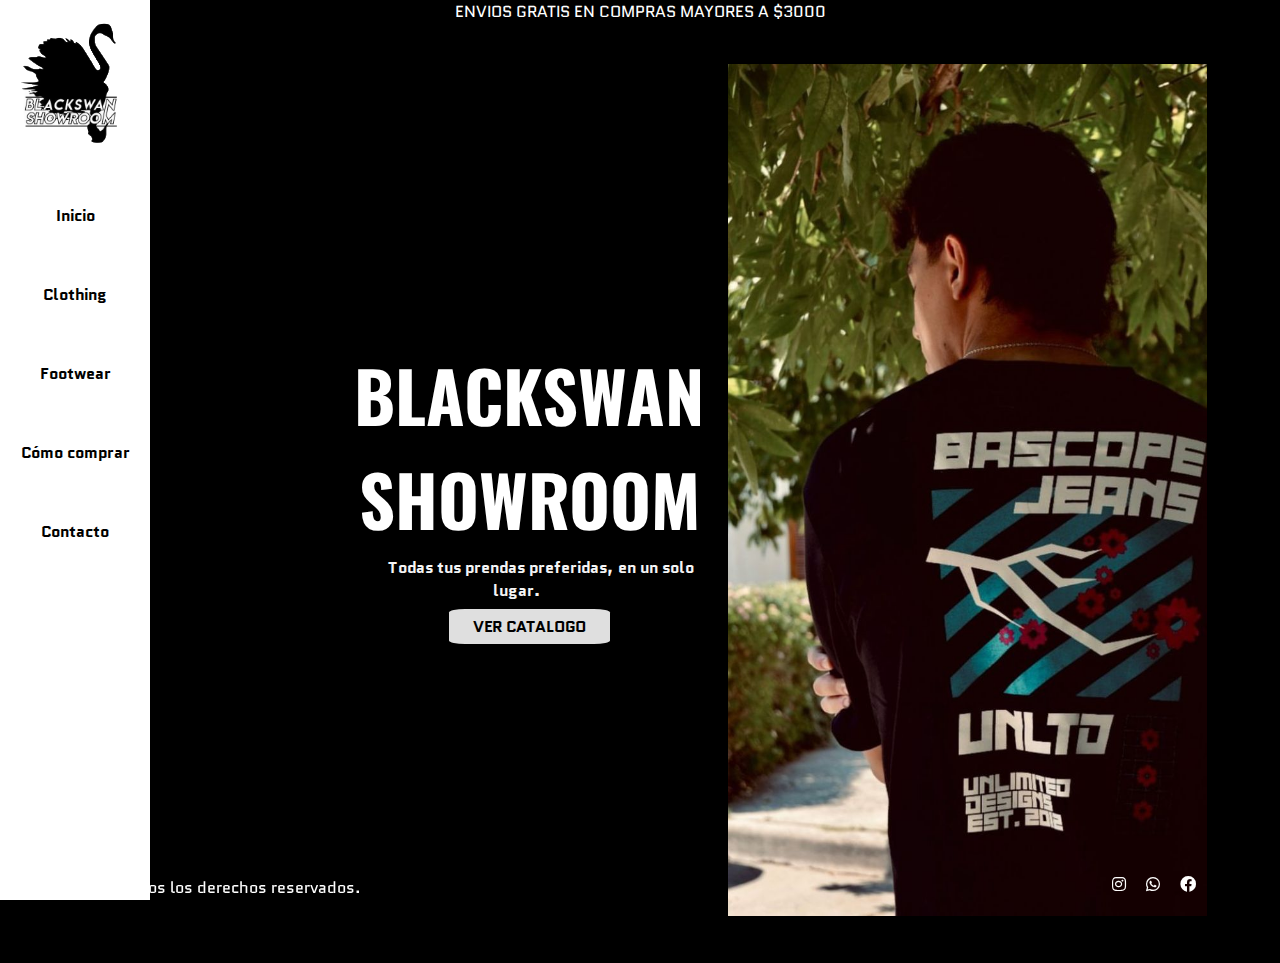
<file: index.html>
<!DOCTYPE html>
<html lang="en">
<head>
    <meta charset="UTF-8">
    <meta http-equiv="X-UA-Compatible" content="IE=edge">
    <meta name="viewport" content="width=device-width, initial-scale=1.0">
    <link rel="stylesheet" href="https://cdnjs.cloudflare.com/ajax/libs/font-awesome/5.15.3/css/all.min.css" />
    

    <link rel="preconnect" href="https://fonts.googleapis.com">
<link rel="preconnect" href="https://fonts.gstatic.com" crossorigin>
<link href="https://fonts.googleapis.com/css2?family=Quantico&display=swap" rel="stylesheet">
<link rel="preconnect" href="https://fonts.googleapis.com">
<link rel="preconnect" href="https://fonts.gstatic.com" crossorigin>
<link href="https://fonts.googleapis.com/css2?family=Oswald:wght@700&family=Quantico&display=swap" rel="stylesheet">
    <title>BLACKSWAN</title>
    <link rel="stylesheet" href="css/style.css">
</head>

<body>

    <!--HEADER-->
    <header>
        <div class="header-in">
            <p>ENVIOS GRATIS EN COMPRAS MAYORES A $3000</p>
        </div>
            <!--NAVBAR INCLUYENDO LA IMAGEN DEL LOGO-->
        <nav class="navbar">
            <div class="logo">
                <img src="./assets/img/logobs.png" alt="logobs">
            </div>
            <ul style="list-style: none;">
                <li><a href="#inicio" class="navbar-item"><strong>Inicio</strong></a></li>
                <li><a href="./pages/clothing.html" class="navbar-item"><strong>Clothing</strong></a>
            <!--futuro menu desplegable
                <ul>
                    <li><a href="./pages/clothing.html/remeras">REMERAS</a> </li>
                    <li><a href="#bermudas">BERMUDAS</a> </li>
                    <li><a href="jeans">JEANS</a></li>
                </ul>
                -->
                </li>
                <li><a href="./pages/footwear.html" class="navbar-item"><strong>Footwear</strong></a></li>
                <li><a href="./pages/comprar.html" class="navbar-item"><strong>Cómo comprar</strong></a></li>
                <li><a href="./pages/contacto.html" class="navbar-item"><strong>Contacto</strong></a></li>
            </ul>
        </nav>
        </div>
    </header>
    <!--FIN HEADER-->

    <!--MAIN-->
    <main id="main-doc">
        <section id="inicio">
            <!--Contenedor lado izquierdo-->
            <div class="left-container">
                <h1>BLACKSWAN<br>SHOWROOM</h1>
                <h4><span>Todas tus prendas preferidas, en un solo lugar.</span></h4>
                <div>
                    <a href="#" class="btn-main">VER CATALOGO</a>
                </div>
            </div>

            <!--Contenedor lado derecho-->
            <div class="right-container">
                <div class="content">
                <img src="./assets/img/fotomain.jpeg" class="img-main">
                </div>
            </div>
        </section>

        

    </main>
    <!--FIN MAIN-->
    
    <!--FOOTER-->
    <footer>
        <div class="footer-container">
            <div class="footer-text">
                <p>2023 - Todos los derechos reservados.</p>
            </div>
            <div class="footer-icons">
                <a href="https://www.instagram.com/blackswan.santiago/" alt="instagram" target="_blank">
                    <i class="fab fa-instagram"></i>
                </a>
                <a href="https://web.whatsapp.com/" alt="whatsapp" target="_blank">
                    <i class="fab fa-whatsapp"></i>
                </a>
                <a href="https://www.facebook.com/blackswanshowroom" alt="facebook" target="_blank">
                    <i class="fab fa-facebook"></i>
                </a>
                
            </div>
        </div>
    </footer>
</body>
</html>
</file>
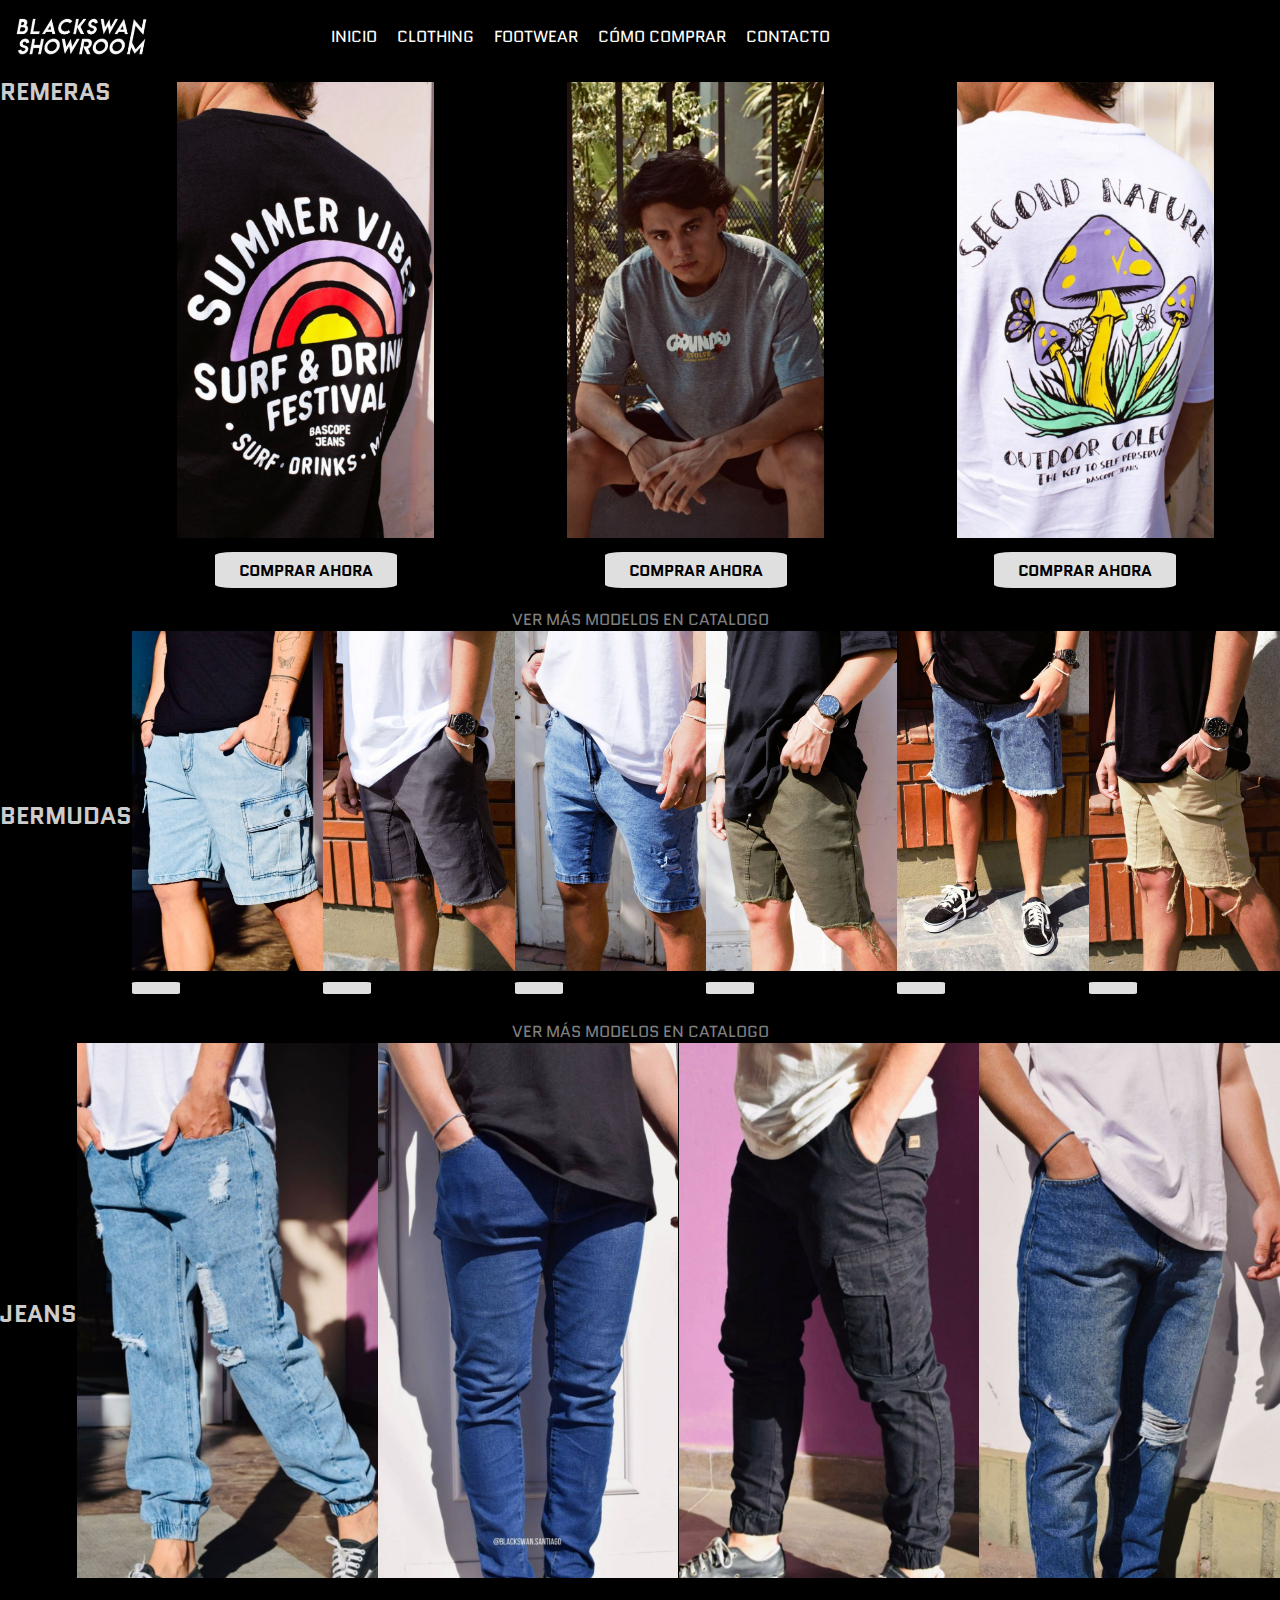
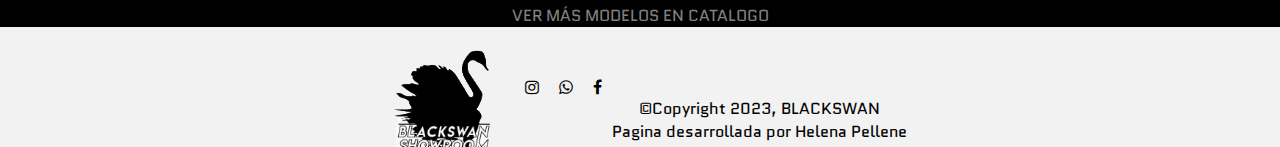
<file: pages/clothing.html>
<!DOCTYPE html>
<html lang="en">
<head>
    <meta charset="UTF-8">
    <meta http-equiv="X-UA-Compatible" content="IE=edge">
    <meta name="viewport" content="width=device-width, initial-scale=1.0">
    <link rel="stylesheet" href="../css/style.css">
    <link href="https://fonts.googleapis.com/css2?family=Quantico&display=swap" rel="stylesheet">
    <link rel="stylesheet" href=
"https://cdnjs.cloudflare.com/ajax/libs/font-awesome/4.7.0/css/font-awesome.min.css" />
    <title>CLOTHING - BS</title>
</head>
<body class="body-cl">
    <header class="header-sections">
        <!--NAV-BAR-->
        <nav class="nav-bar-sections">
        <a href="../index.html">
          <img id="header-img" src="../assets/img/Captura de pantalla 2023-02-25 105411.png" alt="logo" class="logo">
        </a>
          <ul>
            <a class="navbar-item-cl" href="../index.html">INICIO</a>
            <a class="navbar-item-cl" href="../pages/clothing.html">CLOTHING</a>
            <a class="navbar-item-cl" href="../pages/footwear.html">FOOTWEAR</a>
            <a class="navbar-item-cl" href="../pages/comprar.html">CÓMO COMPRAR</a>
            <a class="navbar-item-cl" href="../pages/contacto.html">CONTACTO</a>
          </ul>
        </nav>
      </header>
      
      <main>
        <!--seccion remeras-->
        <section class="clothing-img" id="remeras">
          <h2>REMERAS</h2>
          <div cont-im1>
            <img src="../assets/img/compra1.jpeg" alt="remeranegra" class="img-cl">
            <a href="#" class="btn">COMPRAR AHORA</a>
          </div>

          <div cont-im2>
            <img src="../assets/img/modelocloth.jpeg" alt="remerablanca" class="img-cl">
            <a href="#" class="btn">COMPRAR AHORA</a>
          </div>

          <div cont-im3>
            <img src="../assets/img/compra3.jpeg" alt="fotomodelo" class="img-cl">
            <a href="#" class="btn">COMPRAR AHORA</a>
          </div>

          
        </section>

        <div>
          <a href="#" class="catalogo">VER MÁS MODELOS EN CATALOGO</a>
        </div>

        <!--seccion bermudas-->
        <section class="ber-img-container" id="bermudas">
          <div>
          <h2>BERMUDAS</h2>
          </div>
          <div>
            <img src="../assets/img/bermuda1 (2).jpeg" alt="" class="img-ber">
            <a href="#" class="btn"></a>
          </div>

          <div>
            <img src="../assets/img/bermuda2 (2).jpeg" alt="" class="img-ber">
            <a href="#" class="btn"></a>
          </div>

          <div>
            <img src="../assets/img/bermuda3.jpeg" alt="" class="img-ber">
            <a href="#" class="btn"></a>
          </div>

          <div>
            <img src="../assets/img/bermuda4.jpeg" alt="" class="img-ber">
            <a href="#" class="btn"></a>
          </div>

          <div>
            <img src="../assets/img/bermuda5.jpeg" alt="" class="img-ber">
            <a href="#" class="btn"></a>
          </div>

          <div>
            <img src="../assets/img/bermuda6.jpeg" alt="" class="img-ber">
            <a href="#" class="btn"></a>
          </div>
        </section>

        <div>
          <a href="#" class="catalogo">VER MÁS MODELOS EN CATALOGO</a>
        </div>
        
      <!--seccion jeans-->
      <section class="jeans-img-container" id="jeans">
        <h2>JEANS</h2>
        <div>
          <img src="../assets/img/jean1.jpeg" alt="" class="img-jeans">
        </div>

        <div>
          <img src="../assets/img/jean2.jpeg" alt="" class="img-jeans">
        </div>

        <div>
          <img src="../assets/img/jean3.jpeg" alt="" class="img-jeans">
        </div>

        <div>
          <img src="../assets/img/jean4.jpeg" alt="" class="img-jeans">
        </div>
      </section>

      <div>
        <a href="#" class="catalogo">VER MÁS MODELOS EN CATALOGO</a>
      </div>


        </main>
<!-------------------------------------------->

          <footer class="footer-cont">
            <div>
            <img id="logo-img" src="../assets/img/logobs.png" alt="logo" class="logo">
            </div>
              <div class="footer-icons-section">
                <a href="https://www.instagram.com/blackswan.santiago/" alt="instagram" target="_blank">
                  <i class="fa fa-instagram"></i>
                </a>
                <a href="https://web.whatsapp.com/" alt="whatsapp" target="_blank">
                  <i class="fa fa-whatsapp"></i>
                </a>
                <a href="https://www.facebook.com/blackswanshowroom" alt="facebook" target="_blank">
                  <i class="fa fa-facebook"></i>
                </a>
              </div>
              <div class="footer-p">
                <p>&copy;Copyright 2023, BLACKSWAN</p>
                <p class="my-name">Pagina desarrollada por Helena Pellene</p>
              </div>
          </footer>

















</body>
</html>
</file>
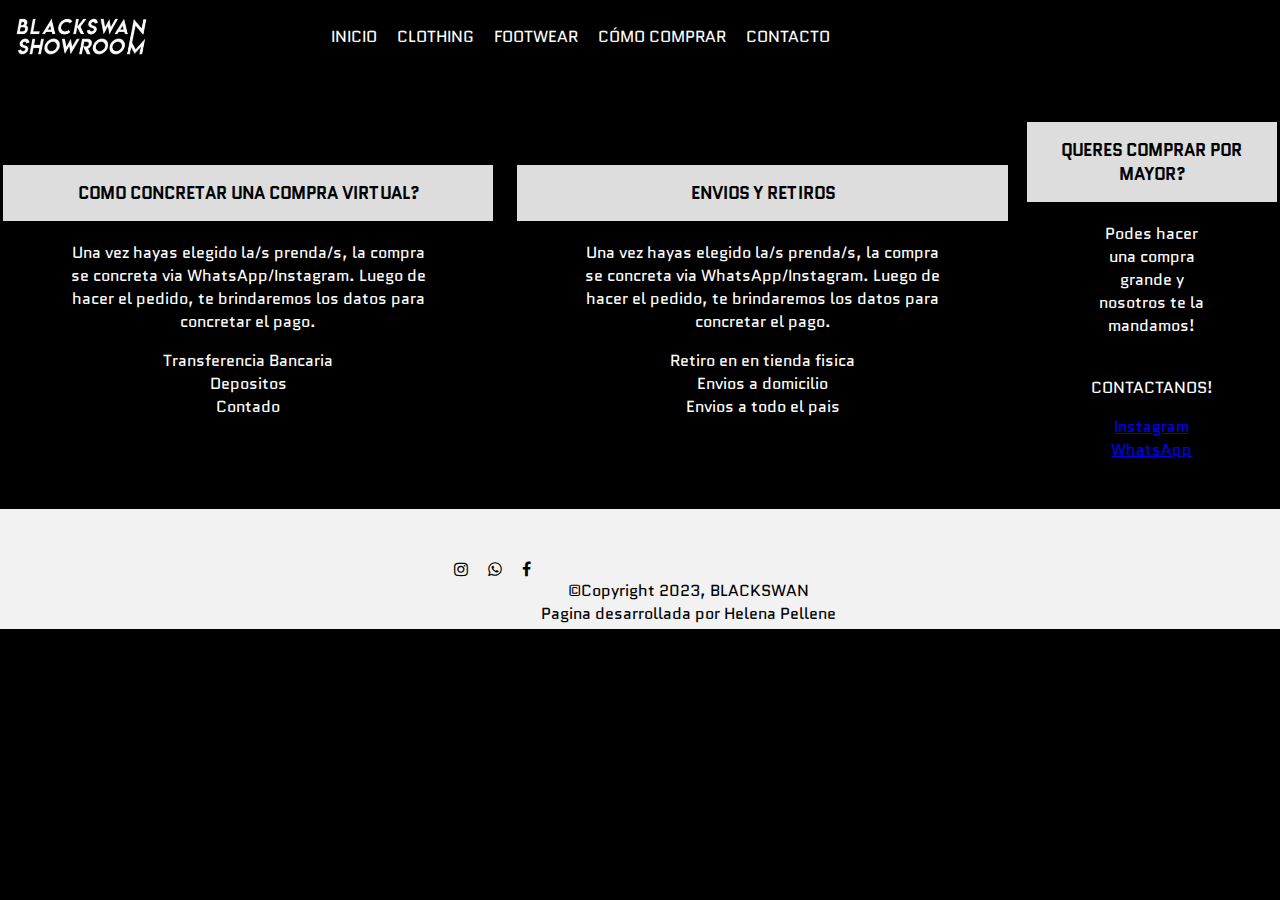
<file: pages/comprar.html>
<!DOCTYPE html>
<html lang="en">
<head>
    <meta charset="UTF-8">
    <meta http-equiv="X-UA-Compatible" content="IE=edge">
    <meta name="viewport" content="width=device-width, initial-scale=1.0">
    <link rel="stylesheet" href="../css/style.css">
    <link href="https://fonts.googleapis.com/css2?family=Quantico&display=swap" rel="stylesheet">
    <link rel="stylesheet" href=
"https://cdnjs.cloudflare.com/ajax/libs/font-awesome/4.7.0/css/font-awesome.min.css" />
    <title>COMPRA - BS</title>
</head>
<body>
    <header class="header-sections">
        <!--NAV-BAR-->
        <nav class="nav-bar-sections">
        <a href="../index.html">
          <img id="header-img" src="../assets/img/Captura de pantalla 2023-02-25 105411.png" alt="logo" class="logo">
        </a>
          <ul>
            <a class="navbar-item-cl" href="../index.html">INICIO</a>
            <a class="navbar-item-cl" href="../pages/clothing.html">CLOTHING</a>
            <a class="navbar-item-cl" href="../pages/footwear.html">FOOTWEAR</a>
            <a class="navbar-item-cl" href="../pages/comprar.html">CÓMO COMPRAR</a>
            <a class="navbar-item-cl" href="../pages/contacto.html">CONTACTO</a>
          </ul>
        </nav>
      </header>

    <main>
        <section class="box-container">
            <div class="compra-box">
                <h3>COMO CONCRETAR UNA COMPRA VIRTUAL?</h3>
                <p>Una vez hayas elegido la/s prenda/s, la compra se concreta via WhatsApp/Instagram.
                    Luego de hacer el pedido, te brindaremos los datos para concretar el pago.</p>
                <ul>
                    <li>Transferencia Bancaria </li>
                    <li> Depositos </li>
                    <li>Contado</li>
                </ul>
              </div>

              <div class="compra-box">
                <h3>ENVIOS Y RETIROS</h3>
                <p>Una vez hayas elegido la/s prenda/s, la compra se concreta via WhatsApp/Instagram.
                    Luego de hacer el pedido, te brindaremos los datos para concretar el pago.</p>
                <ul>
                    <li>Retiro en en tienda fisica</li>
                    <li>Envios a domicilio</li>
                    <li>Envios a todo el pais</li>
                </ul>
              </div>

              <div class="compra-box">
                <h3>QUERES COMPRAR POR MAYOR?</h3>
                <p>Podes hacer una compra grande y nosotros te la mandamos!</p>
                <br>
                <p>CONTACTANOS!</p>
                <ul>
                    <li><a href="#">Instagram</a></li>
                    <li><a href="#">WhatsApp</a></li>
                </ul>
              </div>
        </section>

    </main>

    <footer class="footer-cont">
        
        <div class="footer-icons-section">
          <a href="https://www.instagram.com/blackswan.santiago/" alt="instagram" target="_blank">
            <i class="fa fa-instagram"></i>
          </a>
          <a href="https://web.whatsapp.com/" alt="whatsapp" target="_blank">
            <i class="fa fa-whatsapp"></i>
          </a>
          <a href="https://www.facebook.com/blackswanshowroom" alt="facebook" target="_blank">
            <i class="fa fa-facebook"></i>
          </a>
        </div>
        <div class="footer-p">
          <p>&copy;Copyright 2023, BLACKSWAN</p>
          <p class="my-name">Pagina desarrollada por Helena Pellene</p>
        </div>
    </footer>
</body>
</html>
</file>
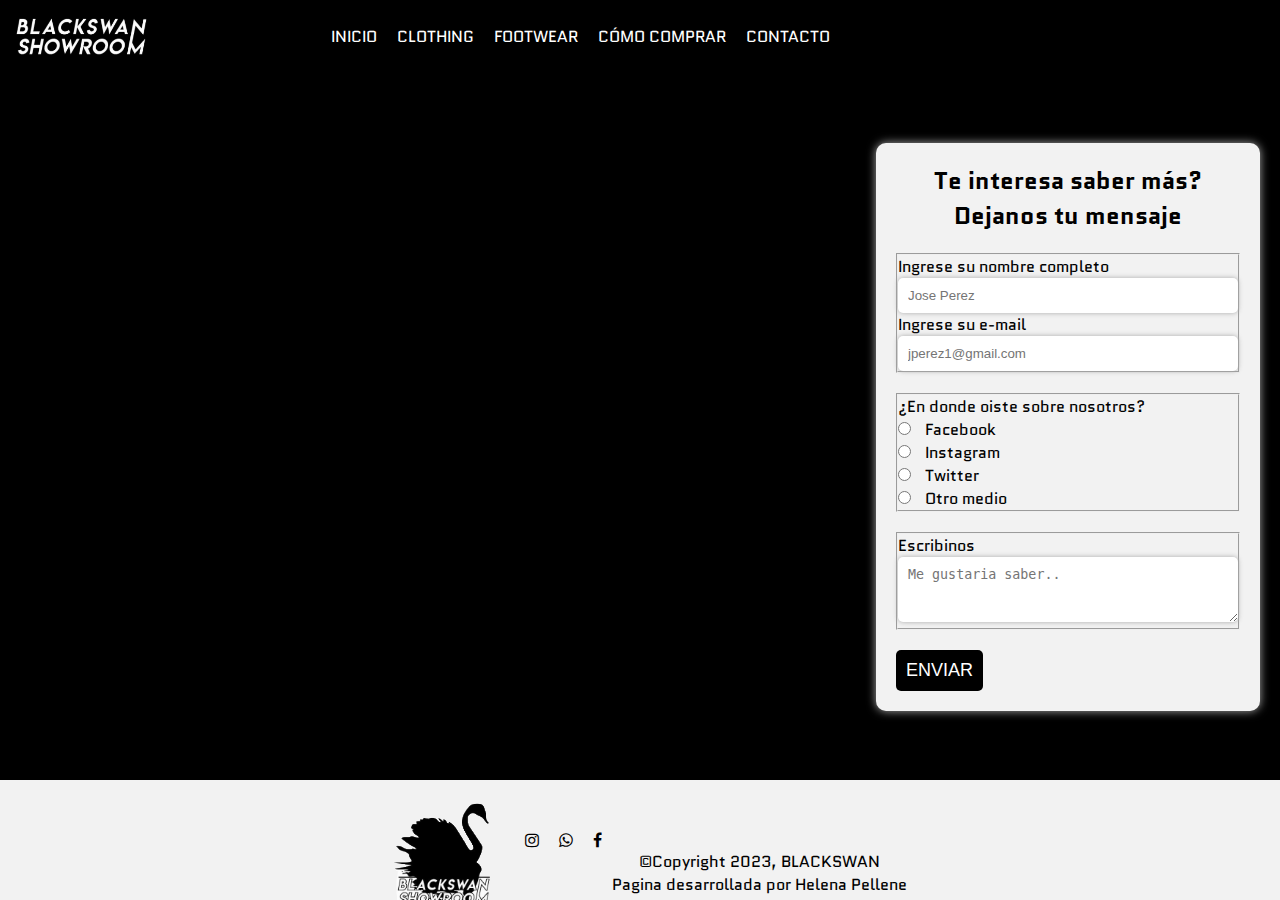
<file: pages/contacto.html>
<!DOCTYPE html>
<html lang="en">
<head>
    <meta charset="UTF-8">
    <meta http-equiv="X-UA-Compatible" content="IE=edge">
    <meta name="viewport" content="width=device-width, initial-scale=1.0">
    <link rel="stylesheet" href="../css/style.css">
    <link href="https://fonts.googleapis.com/css2?family=Quantico&display=swap" rel="stylesheet">
    <link rel="stylesheet" href=
"https://cdnjs.cloudflare.com/ajax/libs/font-awesome/4.7.0/css/font-awesome.min.css" />
    <title>CONTACTO - BS</title>
</head>
<body>
    <header class="header-sections">
        <!--NAV-BAR-->
        <nav class="nav-bar-sections">
        <a href="../index.html">
          <img id="header-img" src="../assets/img/Captura de pantalla 2023-02-25 105411.png" alt="logo" class="logo">
        </a>
          <ul>
            <a class="navbar-item-cl" href="../index.html">INICIO</a>
            <a class="navbar-item-cl" href="../pages/clothing.html">CLOTHING</a>
            <a class="navbar-item-cl" href="../pages/footwear.html">FOOTWEAR</a>
            <a class="navbar-item-cl" href="../pages/comprar.html">CÓMO COMPRAR</a>
            <a class="navbar-item-cl" href="../pages/contacto.html">CONTACTO</a>
          </ul>
        </nav>
      </header>

    <main>
        <section class="contacto-cont">
            <ul>
                <li>
                    <i class="fa fa-instagram"></i> @blackswan.santiago
                </li>
                <li>
                    <i class="fa fa-whatsapp"></i> +54 3855123123
                </li>
                <li>
                    <i class="fa fa-facebook"></i> Blackswan Showroom
                </li>
            </ul>

        </section >

       
        <section class="form-cont">
            <h3>Te interesa saber más? Dejanos tu mensaje</h3>
            <div class="right-container">
            <form class="survey-form"> 
                <fieldset>
                    <label id="name-label"> Ingrese su nombre completo <input id="name" type="text" placeholder="Jose Perez" required>
                    </label> 
                    <label id="email-label">Ingrese su e-mail
                        <input id="email" type="email" placeholder="jperez1@gmail.com" required>
                    </label>
                </fieldset>
                <fieldset>
                    <label>¿En donde oiste sobre nosotros?</label>
                    <br>
                    <label><input type="radio" name="Red1" class="inline" value="1" /> Facebook</label>
                    <br>
                    <label><input type="radio" name="Red1" class="inline" value="2" /> Instagram</label>
                    <br>
                    <label><input type="radio" name="Red1" class="inline" value="3" /> Twitter</label>
                    <br>
                    <label><input type="radio" name="Red1" class="inline" value="4" /> Otro medio</label>
                </fieldset>
                <fieldset>
                    <label>Escribinos
                        <textarea name="sug" rows="3" cols="30" placeholder="Me gustaria saber.."></textarea>
                    </label>
                </fieldset>
                <input type="submit" value="ENVIAR" id="submit" />
                </form>
            </div>
        </section>

            <div class="left-container">
                <div class="iconos-contact">
                <ul>
                    <li><i class="fa fa-instagram"></i>Instagram</li>
                    <li><i class="fa fa-whatsapp"></i>Whatsapp</li>
                    <li><i class="fa fa-facebook"></i>Facebook</li>
                </ul>
                </div>
            </div>
        


    </main>

    <footer class="footer-cont">
        <div>
            <img id="logo-img" src="../assets/img/logobs.png" alt="logo" class="logo">
        </div>
        <div class="footer-icons-section">
          <a href="https://www.instagram.com/blackswan.santiago/" alt="instagram" target="_blank">
            <i class="fa fa-instagram"></i>
          </a>
          <a href="https://web.whatsapp.com/" alt="whatsapp" target="_blank">
            <i class="fa fa-whatsapp"></i>
          </a>
          <a href="https://www.facebook.com/blackswanshowroom" alt="facebook" target="_blank">
            <i class="fa fa-facebook"></i>
          </a>
        </div>
        <div class="footer-p">
          <p>&copy;Copyright 2023, BLACKSWAN</p>
          <p class="my-name">Pagina desarrollada por Helena Pellene</p>
        </div>
    </footer>
</body>
</html>
</file>
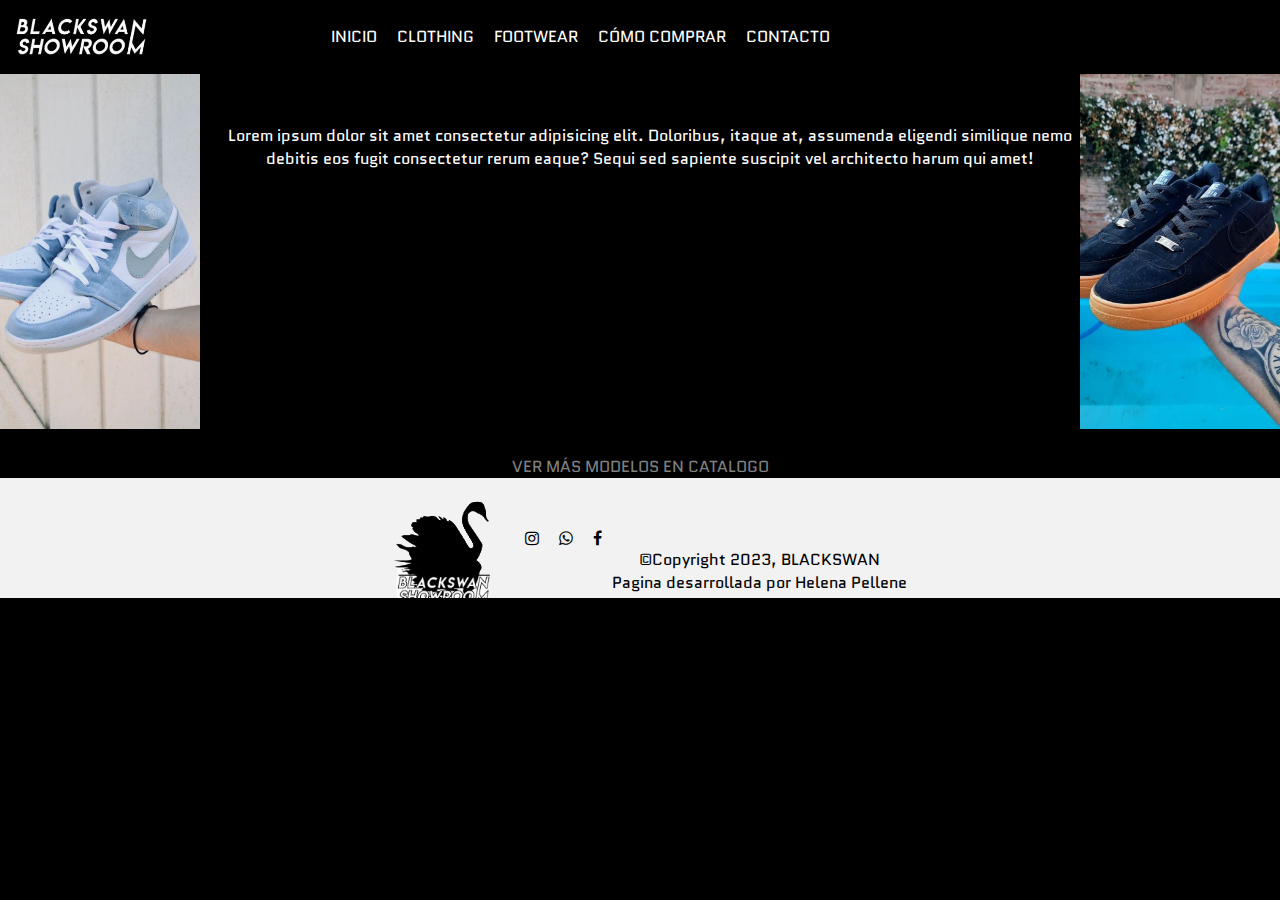
<file: pages/footwear.html>
<!DOCTYPE html>
<html lang="en">
<head>
    <meta charset="UTF-8">
    <meta http-equiv="X-UA-Compatible" content="IE=edge">
    <meta name="viewport" content="width=device-width, initial-scale=1.0">
    <link rel="stylesheet" href="../css/style.css">
    <link href="https://fonts.googleapis.com/css2?family=Quantico&display=swap" rel="stylesheet">
    <link rel="stylesheet" href=
"https://cdnjs.cloudflare.com/ajax/libs/font-awesome/4.7.0/css/font-awesome.min.css" />
    <title>FOOTWEAR - BS</title>
</head>
<body>
    <header class="header-sections">
        <!--NAV-BAR-->
        <nav class="nav-bar-sections">
        <a href="../index.html">
          <img id="header-img" src="../assets/img/Captura de pantalla 2023-02-25 105411.png" alt="logo" class="logo">
        </a>
          <ul>
            <a class="navbar-item-cl" href="../index.html">INICIO</a>
            <a class="navbar-item-cl" href="../pages/clothing.html">CLOTHING</a>
            <a class="navbar-item-cl" href="../pages/footwear.html">FOOTWEAR</a>
            <a class="navbar-item-cl" href="../pages/comprar.html">CÓMO COMPRAR</a>
            <a class="navbar-item-cl" href="../pages/contacto.html">CONTACTO</a>
          </ul>
        </nav>
      </header>

    <main>
        <section class="footwear-cont">
            <div>
                <img src="../assets/img/zapas1.jpeg" alt="" class="img-foot">
            </div>
            <p>Lorem ipsum dolor sit amet consectetur adipisicing elit. Doloribus, itaque at, assumenda eligendi similique nemo 
                debitis eos fugit consectetur rerum eaque? 
                Sequi sed sapiente suscipit vel architecto harum qui amet!
            </p>
            <div>
                <img src="../assets/img/zapas2.jpeg" alt="" class="img-foot">
            </div>
        </section>

        <div>
            <a href="#" class="catalogo">VER MÁS MODELOS EN CATALOGO</a>
        </div>









    </main>

    <footer class="footer-cont">
      <div>
        <img id="logo-img" src="../assets/img/logobs.png" alt="logo" class="logo">
      </div>
        <div class="footer-icons-section">
          <a href="https://www.instagram.com/blackswan.santiago/" alt="instagram" target="_blank">
            <i class="fa fa-instagram"></i>
          </a>
          <a href="https://web.whatsapp.com/" alt="whatsapp" target="_blank">
            <i class="fa fa-whatsapp"></i>
          </a>
          <a href="https://www.facebook.com/blackswanshowroom" alt="facebook" target="_blank">
            <i class="fa fa-facebook"></i>
          </a>
        </div>
        <div class="footer-p">
          <p>&copy;Copyright 2023, BLACKSWAN</p>
          <p class="my-name">Pagina desarrollada por Helena Pellene</p>
        </div>
    </footer>
</body>
</html>
</file>
<file: css/style.css>
/*reset: siempre hacerlo.**/
*{
  margin:0;
  padding:0;
  box-sizing: border-box;
}

/*
no me conviene pixeles porque NO es responsive
px=imagenes

medidas relativas,se adaptan a tipo de pantallas
%=contenedores / 0 - 100 = 100% del ancho de pantalla / 50% = dependiendo del tam de mi pantalla, sera a la mitad
rem=tam de letra /
 1rem=16px(fontsize standard de los navegadores)
em=tam de letra /


position:relative
top right left bottom

dif en relat y abs: relative mantiene su espacio, absolute no.
si los combino, el tope de absolute sera las medidasd de RELATIVE
*/

body{
  background-color: black;
  font-family: 'Quantico', sans-serif;
}


#main-doc{
position: absolute;
margin-left: 310px;
padding: 20px;
margin-bottom: 110px;
}

/* INICIO: SECCION TITULO-BOTON*/
#inicio {
  display: flex;
  justify-content: center;
  align-items: center;
  height: 100vh;
}

h1{
  color:white;
  font-family: 'Oswald', sans-serif;
  font-size: 70px;
  padding:0.4rem 1.5rem;
}



span{
  color:whitesmoke;
  padding:0.4rem 1.5rem;
}

.btn-main{
  display: inline-block;
  padding: 0.4rem 1.5rem;
  margin:0.4rem 1.5rem;
  color: #000000;
  text-decoration: none;
  font-weight: bold;
  background-color: #dfdfdf;
  border-radius: 10%;
}


.left-container {
  text-align: center; 
}


.content {
  max-width: 100%;
  height: auto;
}


.img-main {
  max-width: 90%;
  height: auto;
  left: auto;
  
}
/*----------------------------------*/


/*HEADER: NAVBAR Y TEXTO DE ENVIO*/

.header-in {
  text-align: center;
  color: #ffffff;
  background-color:black;
  position: relative;
  z-index: 2;
}


.navbar {
background-color: #ffffff;
position: fixed;
left: 0;
top: 0;
height: 100%;
width: 150px;
z-index:3;
}

.logo{
padding: 20px;
}

.navbar-item {
display: flex;
justify-content: center;
text-decoration: none;
color: #000000;
margin-bottom: 1.5rem;
text-decoration: none;
cursor: pointer;
padding-top: 2rem;

}

ul{
text-align: center;
}

.navbar a:hover {
color:grey;
}



.image-container img {
width: 30%;
margin: 10px;
}
/*----------------------------------*/


/*FOOTER*/

.footer-container {
padding: 1rem 4rem;
margin-top: 2rem;
display: flex;
justify-content: center;
overflow: hidden;
height: 30px;
position: fixed;
bottom: 0;
left: 0;
right: 0;
}

.footer-text{
  
text-align: center;
}

.footer-text p{
color:white;
margin-top: -0.5rem;
}




.footer-icons {
display: flex;
align-items: center;
margin-left: auto; 
}

.footer-icons a {
margin-right: 20px;
color: #fff;
text-decoration: none;
}

.footer-icons a:hover {
color: #ccc;
}
/*--------------------------------------------------------------------------------------------*/




/**SECCION CLOTHING**/

/*position: absolute;
width: 2316px;
height: 117px;
left: 8px;
top: 30px;*/

.nav-bar-sections {
  display: flex;
  align-items: center;
  }

.nav-bar-sections ul a {
  list-style: none;
  text-decoration: none;
  padding-right:1rem;
  color:white;
  }

.nav-bar-sections a:hover {
  color:grey;
  }


#header-img {
margin-right: 10px;
width: 50%;
padding:0;
}

h2{
  color:#ccc;
  text-align: center;
}

                                        /**MAIN**/

.clothing-img{
  display: flex;
  text-align: center;
}

.img-cl{
  width: 70%; 
  max-width: 100%; 
  padding: 0.5em;
}

.btn {
  display: inline-block;
  padding: 0.4rem 1.5rem;
  color: #000000;
  text-decoration: none;
  text-transform: uppercase;
  font-weight: bold;
  background-color: #dfdfdf;
  border-radius: 10%;
}

.catalogo{
  display: block;
  margin-top:20px;
  color:gray;
  text-align: center;
  text-decoration: none;
}

.catalogo:hover{
  color:white;
}

.ber-img-container {
  display: flex;
  justify-content: center;
  align-items: center;
  
}


.img-ber {
  max-width: 100%;
  height: auto;
}


/**jeans*/

.jeans-img-container{
  display: flex;
  justify-content: center;
  align-items: center;
}

.img-jeans{
  max-width: 100%;
  height: auto;
}

/*footwear*/

.footwear-cont {
  display: flex;
  justify-content: center;
}

.footwear-cont div {
  margin-right: 20px; 
}

.footwear-cont div:last-child {
  margin-right: 0; 
}

.img-foot {
  max-width: 200px; 
  height: auto; 
}

.footwear-cont p {
  text-align: center;
  margin-top: 50px;
  color:white;
}


/*FOOTER*/
.footer-cont{
  width: 100%;
  background-color: #f2f2f2;
  display: flex;
  justify-content: center;  
  height:120px;
  overflow: hidden;
}


.footer-icons-section {
  display: flex;
}

.footer-icons-section a {
  display: flex;
  flex-direction: column;
  margin: 0 10px;
  text-decoration: none;
  color: #000000;
  justify-content: center;  
  
}


.footer-p {
  text-align: center;
  margin-top: 70px;
}


/*como comprar*/

.box-container {
  display: flex;
  justify-content: center;
  align-items: center;
  text-align: center;
  padding: 3rem 0.2rem;
}

.compra-box {
  border: white;
  border-radius: 2px;
  text-align: center;
}

.compra-box:first-child {
  margin-right: 1.5rem;
}

.compra-box:last-child {
  margin-left: 1.2rem;
}

.compra-box h3 {
  background-color: #ddd;
  font-size: 1.05rem;
  padding: 1rem;
}

.compra-box h2 {
  padding: 1rem;
}

.compra-box p {
  padding: 0 4rem 1rem;
  color:white;
}

.compra-box ul{
  color:white;
  list-style: none;
}


.form-cont {
  width: 90%;
  margin: auto;
  padding: 20px;
  background-color: #f2f2f2;
  border-radius: 10px;
  box-shadow: 0px 0px 10px #aaa;
}


h3 {
  font-size: 24px;
  margin-bottom: 20px;
  text-align: center;
}

fieldset {
  margin-bottom: 20px;
}

label {
  margin-bottom: 10px;
}

input[type="text"],
input[type="email"],
textarea {
  width: 100%;
  padding: 10px;
  border-radius: 5px;
  border: none;
  box-shadow: 0px 0px 5px #aaa;
}

input[type="radio"] {
  margin-right: 10px;
}

#submit {
  background-color: black;
  color: white;
  padding: 10px;
  border: none;
  border-radius: 5px;
  font-size: 18px;
  cursor: pointer;
}

#submit:hover {
  background-color: black;
}

.container {
  display: flex;
}


.form-cont {
  width: 30%;
  margin-right: 20px;
}
</file>
